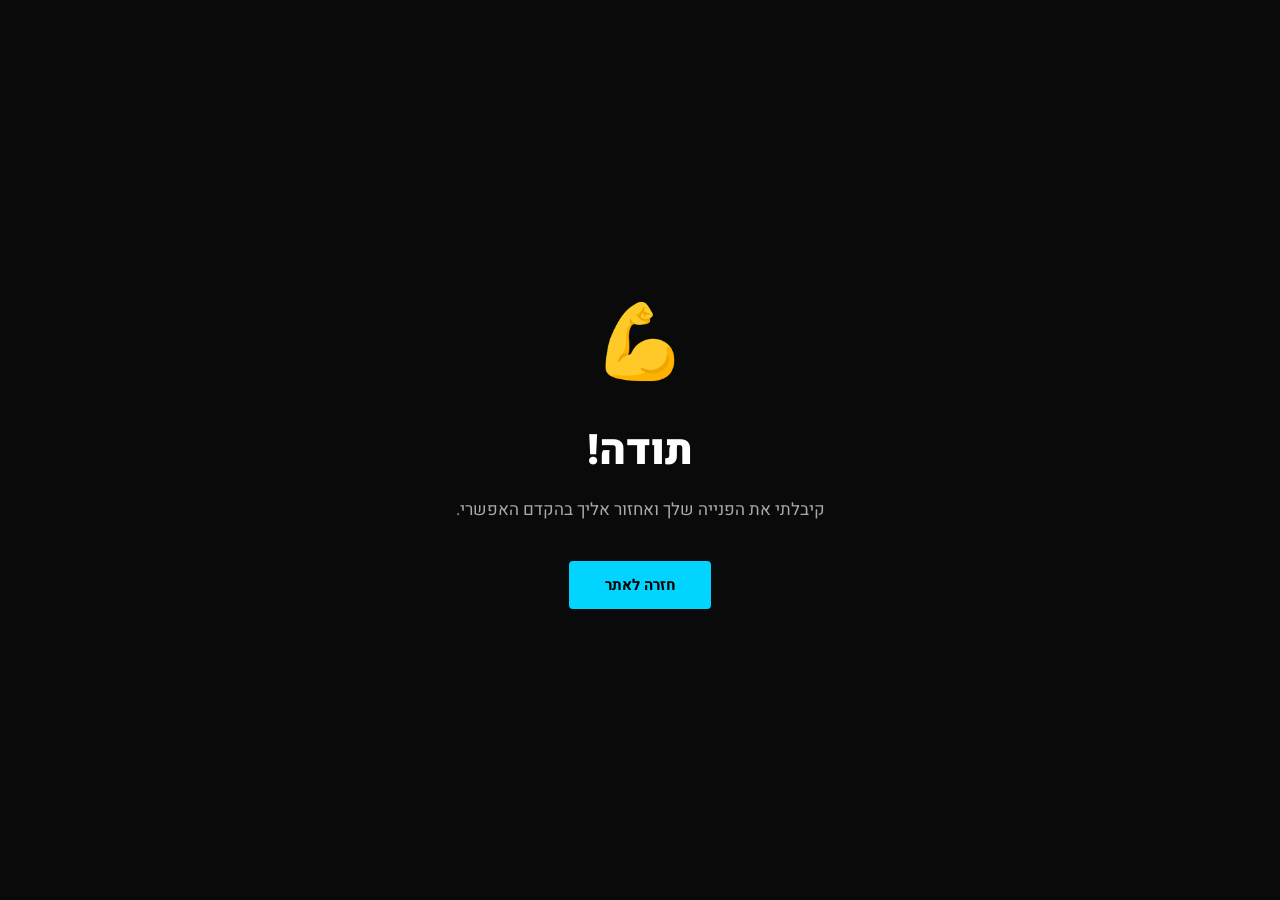
<file: thanks.html>
<!DOCTYPE html>
<html lang="he" dir="rtl">
<head>
  <meta charset="UTF-8" />
  <meta name="viewport" content="width=device-width, initial-scale=1.0" />
  <title>תודה! | לירן פרץ</title>
  <link href="https://fonts.googleapis.com/css2?family=Heebo:wght@400;700;900&display=swap" rel="stylesheet" />
  <style>
    * { margin: 0; padding: 0; box-sizing: border-box; }
    body {
      font-family: 'Heebo', sans-serif;
      background: #0a0a0a;
      color: #fff;
      direction: rtl;
      min-height: 100vh;
      display: flex;
      align-items: center;
      justify-content: center;
      text-align: center;
    }
    .wrap { max-width: 500px; padding: 40px 24px; }
    .icon { font-size: 72px; margin-bottom: 24px; }
    h1 { font-size: 42px; font-weight: 900; margin-bottom: 14px; }
    p { color: #aaa; font-size: 17px; line-height: 1.7; margin-bottom: 36px; }
    a {
      display: inline-block;
      padding: 13px 36px;
      background: #00d4ff;
      color: #000;
      font-weight: 700;
      font-size: 15px;
      border-radius: 4px;
      text-decoration: none;
    }
    a:hover { background: #00a8cc; }
  </style>
</head>
<body>
  <div class="wrap">
    <div class="icon">💪</div>
    <h1>תודה!</h1>
    <p>קיבלתי את הפנייה שלך ואחזור אליך בהקדם האפשרי.</p>
    <a href="index.html">חזרה לאתר</a>
  </div>
</body>
</html>
</file>
